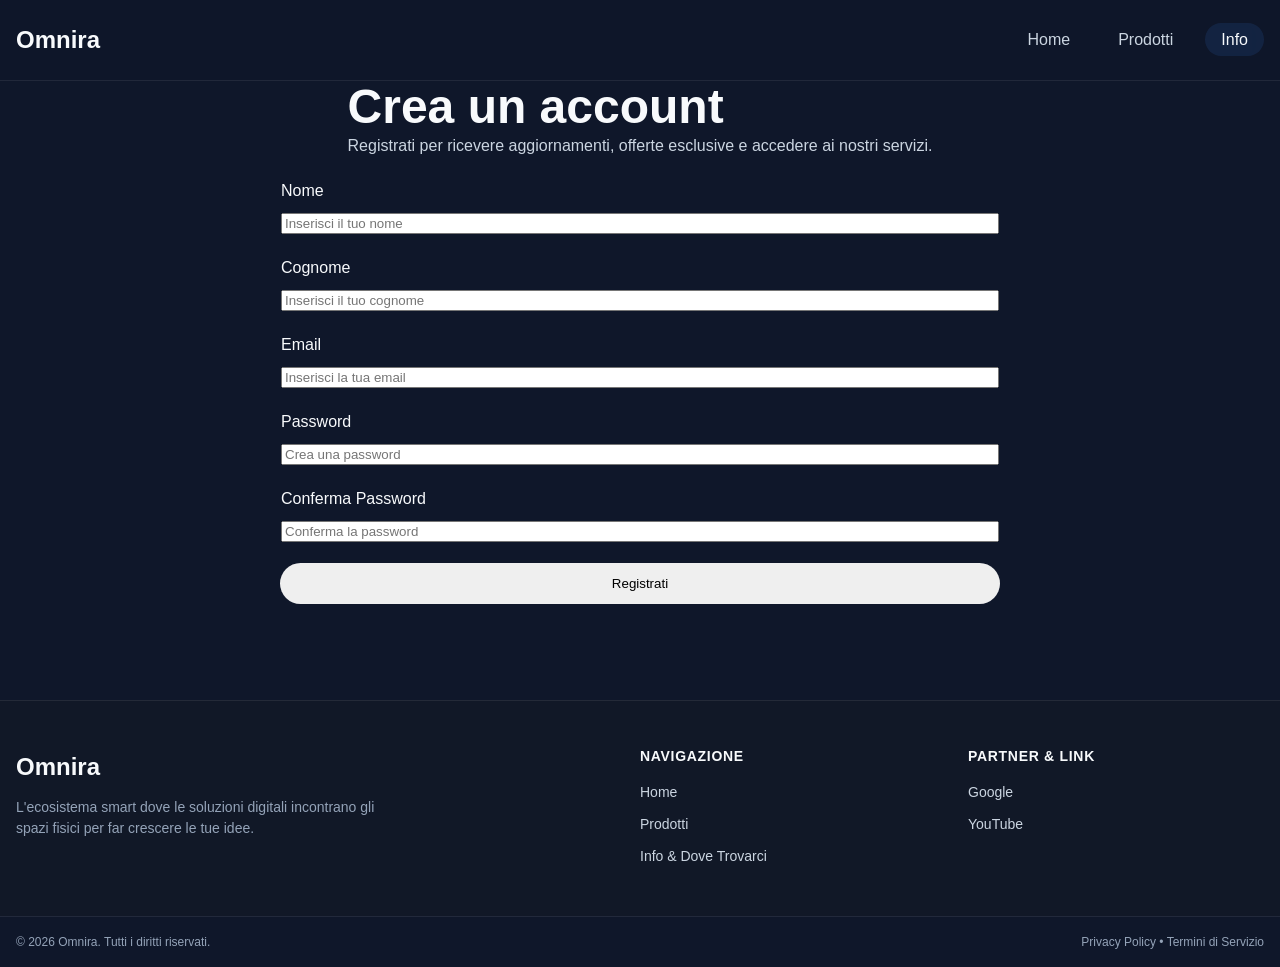
<file: info.html>
<!DOCTYPE html>
<html lang="it">
<head>
  <meta charset="UTF-8">
  <meta name="viewport" content="width=device-width, initial-scale=1.0">
  <title>Omnira - Info</title>
  <link rel="stylesheet" href="./css/info.css">
  <link rel="stylesheet" href="./css/tema.css">

</head>
<body>
  <header class="site-header">
    <nav class="container navbar">
      <a class="logo" href="./index.html">Omnira</a>

      <ul class="menu">
        <li><a href="./index.html">Home</a></li>
        <li><a href="./prodotti.html">Prodotti</a></li>
        <li><a class="active" href="./info.html">Info</a></li>
      </ul>
    </nav>
  </header>

 <!-- parte info dell'azienda, c'è bisogno di un form per la registrazione-->
  <main>
    <section class="registrazione">
    <div class="contenitore">
      <div class="testo-registrazione">
        <h2>Crea un account</h2>
        <p>
          Registrati per ricevere aggiornamenti, offerte esclusive
          e accedere ai nostri servizi.
        </p>
      </div>

      <form class="form-registrazione">
        <div class="form-gruppo">
          <label for="nome">Nome</label>
          <input type="text" id="nome" placeholder="Inserisci il tuo nome" required>
        </div>

        <div class="form-gruppo">
          <label for="cognome">Cognome</label>
          <input type="text" id="cognome" placeholder="Inserisci il tuo cognome" required>
        </div>

        <div class="form-gruppo">
          <label for="email">Email</label>
          <input type="email" id="email" placeholder="Inserisci la tua email" required>
        </div>

        <div class="form-gruppo">
          <label for="password">Password</label>
          <input type="password" id="password" placeholder="Crea una password" required>
        </div>

        <div class="form-gruppo">
          <label for="conferma">Conferma Password</label>
          <input type="password" id="conferma" placeholder="Conferma la password" required>
        </div>

        <button type="submit" class="button">
          Registrati
        </button>
      </form>
    </div>
  </section>
  </main>

  <footer class="site-footer">
      <div class="container footer-grid">

        <!-- Colonna Brand -->
        <div class="footer-brand">
          <a class="logo" href="./index.html">Omnira</a>
          <p class="footer-description">
            L'ecosistema smart dove le soluzioni digitali incontrano gli spazi fisici per far crescere le tue idee.
          </p>
        </div>

        <div class="footer-nav">
          <h4>Navigazione</h4>
          <ul>
            <li><a href="./index.html">Home</a></li>
            <li><a href="./prodotti.html">Prodotti</a></li>
            <li><a href="./info.html">Info & Dove Trovarci</a></li>
          </ul>
        </div>

        <div class="footer-nav">
          <h4>Partner & Link</h4>
          <ul>
            <li><a href="https://google.com" target="_blank" rel="noopener">Google</a></li>
            <li><a href="https://youtube.com" target="_blank" rel="noopener">YouTube</a></li>
          </ul>
        </div>

      </div>

      <div class="footer-bottom">
        <div class="container footer-bottom-content">
          <p>&copy; 2026 Omnira. Tutti i diritti riservati.</p>
          <p class="footer-legal"><a href="#">Privacy Policy</a> • <a href="#">Termini di Servizio</a></p>
        </div>
      </div>
    </footer>

</body>
</html>
</file>
<file: css/info.css>
:root {
	/* =========================================
	   Colors
	   ========================================= */

	--color-bg: #0f172a;
	--color-surface: #111827;
	--color-surface-secondary: #1f2937;

	--color-primary: #3b82f6;
	--color-primary-hover: #2563eb;
	--color-primary-soft: rgba(59, 130, 246, 0.12);

	--color-accent: #14b8a6;
	--color-accent-hover: #0f766e;

	--color-text: #f8fafc;
	--color-text-secondary: #cbd5e1;
	--color-text-muted: #94a3b8;

	--color-border: #334155;
	--color-border-soft: rgba(255, 255, 255, 0.08);

	--color-success: #22c55e;
	--color-warning: #f59e0b;
	--color-danger: #ef4444;

	/* =========================================
	   Typography
	   ========================================= */

	--font-family-base: "Inter", "SF Pro Display", "Segoe UI", sans-serif;

	--font-family-heading: "Inter", "SF Pro Display", sans-serif;

	--font-size-xs: 0.75rem;
	--font-size-sm: 0.875rem;
	--font-size-md: 1rem;
	--font-size-lg: 1.125rem;
	--font-size-xl: 1.5rem;
	--font-size-2xl: 2rem;
	--font-size-3xl: 3rem;
	--font-size-4xl: 4rem;

	--line-height-tight: 1.1;
	--line-height-normal: 1.5;
	--line-height-relaxed: 1.8;

	--font-weight-regular: 400;
	--font-weight-medium: 500;
	--font-weight-semibold: 600;
	--font-weight-bold: 700;

	/* =========================================
	   Spacing
	   ========================================= */

	--space-1: 0.25rem;
	--space-2: 0.5rem;
	--space-3: 0.75rem;
	--space-4: 1rem;
	--space-5: 1.5rem;
	--space-6: 2rem;
	--space-7: 3rem;
	--space-8: 4rem;
	--space-9: 6rem;

	/* =========================================
	   Radius
	   ========================================= */

	--radius-sm: 0.375rem;
	--radius-md: 0.75rem;
	--radius-lg: 1.25rem;
	--radius-xl: 2rem;
	--radius-full: 999px;

	/* =========================================
	   Shadows
	   ========================================= */

	--shadow-sm: 0 1px 2px rgba(0, 0, 0, 0.15);

	--shadow-md: 0 8px 24px rgba(0, 0, 0, 0.18);

	--shadow-lg: 0 16px 48px rgba(0, 0, 0, 0.25);

	/* =========================================
	   Layout
	   ========================================= */

	--container-width: 1280px;
	--header-height: 80px;

	/* =========================================
	   Motion
	   ========================================= */

	--transition-fast: 120ms ease;
	--transition-base: 240ms ease;
	--transition-slow: 420ms ease;
}



body {
	margin: 0;

	background: var(--color-bg);
	color: var(--color-text);
	font-size: var(--font-size-md);
	line-height: var(--line-height-normal);

	font-family: var(--font-family-base);

	-webkit-font-smoothing: antialiased;
	text-rendering: optimizeLegibility;
}

.registrazione{
    margin-inline: auto;
	width: min(100% - 2rem, var(--container-width));
}

.contenitore{
    display: flex;
    flex-direction: column;
    width: 100%;
    gap: 20px;
    align-items: center;
}

.testo-registrazione h2{
    font-size: var(--font-size-3xl);
}

.testo-registrazione p{
    margin: 0;
	color: var(--color-text-secondary);
}

.form-gruppo{
    display: flex;
    flex-direction: column;
    gap:10px;
     border: 1px solid transparent;
	border-radius: var(--radius-full);
}

.form-registrazione{
    display: flex;
    flex-direction: column;
    min-width: 320px;
    max-width: 720px;
    width:100%; 
    gap:20px;
    
}
</file>
<file: css/tema.css>
/* =========================================
   Corporate Portfolio Theme
   ========================================= */

:root {
	/* =========================================
	   Colors
	   ========================================= */

	--color-bg: #0f172a;
	--color-surface: #111827;
	--color-surface-secondary: #1f2937;

	--color-primary: #3b82f6;
	--color-primary-hover: #2563eb;
	--color-primary-soft: rgba(59, 130, 246, 0.12);

	--color-accent: #14b8a6;
	--color-accent-hover: #0f766e;

	--color-text: #f8fafc;
	--color-text-secondary: #cbd5e1;
	--color-text-muted: #94a3b8;

	--color-border: #334155;
	--color-border-soft: rgba(255, 255, 255, 0.08);

	--color-success: #22c55e;
	--color-warning: #f59e0b;
	--color-danger: #ef4444;

	/* =========================================
	   Typography
	   ========================================= */

	--font-family-base: "Inter", "SF Pro Display", "Segoe UI", sans-serif;

	--font-family-heading: "Inter", "SF Pro Display", sans-serif;

	--font-size-xs: 0.75rem;
	--font-size-sm: 0.875rem;
	--font-size-md: 1rem;
	--font-size-lg: 1.125rem;
	--font-size-xl: 1.5rem;
	--font-size-2xl: 2rem;
	--font-size-3xl: 3rem;
	--font-size-4xl: 4rem;

	--line-height-tight: 1.1;
	--line-height-normal: 1.5;
	--line-height-relaxed: 1.8;

	--font-weight-regular: 400;
	--font-weight-medium: 500;
	--font-weight-semibold: 600;
	--font-weight-bold: 700;

	/* =========================================
	   Spacing
	   ========================================= */

	--space-1: 0.25rem;
	--space-2: 0.5rem;
	--space-3: 0.75rem;
	--space-4: 1rem;
	--space-5: 1.5rem;
	--space-6: 2rem;
	--space-7: 3rem;
	--space-8: 4rem;
	--space-9: 6rem;

	/* =========================================
	   Radius
	   ========================================= */

	--radius-sm: 0.375rem;
	--radius-md: 0.75rem;
	--radius-lg: 1.25rem;
	--radius-xl: 2rem;
	--radius-full: 999px;

	/* =========================================
	   Shadows
	   ========================================= */

	--shadow-sm: 0 1px 2px rgba(0, 0, 0, 0.15);

	--shadow-md: 0 8px 24px rgba(0, 0, 0, 0.18);

	--shadow-lg: 0 16px 48px rgba(0, 0, 0, 0.25);

	/* =========================================
	   Layout
	   ========================================= */

	--container-width: 1280px;
	--header-height: 80px;

	/* =========================================
	   Motion
	   ========================================= */

	--transition-fast: 120ms ease;
	--transition-base: 240ms ease;
	--transition-slow: 420ms ease;
}

/* =========================================
   Base Reset
   ========================================= */

*,
*::before,
*::after {
	box-sizing: border-box;
}
html {
	scroll-behavior: smooth;
}

body {
	margin: 0;

	background: var(--color-bg);
	color: var(--color-text);
	font-size: var(--font-size-md);
	line-height: var(--line-height-normal);

	font-family: var(--font-family-base);

	-webkit-font-smoothing: antialiased;
	text-rendering: optimizeLegibility;
}

/* =========================================
   Typography
   ========================================= */

h1,
h2,
h3,
h4,
h5,
h6 {
	margin: 0;
	font-weight: var(--font-weight-bold);
	line-height: var(--line-height-tight);

	font-family: var(--font-family-heading);
}

h1 {
	font-size: var(--font-size-4xl);
}

h2 {
	font-size: var(--font-size-3xl);
}

h3 {
	font-size: var(--font-size-2xl);
}

p {
	margin: 0;
	color: var(--color-text-secondary);
}

/* =========================================
   Layout Utilities
   ========================================= */

.container {
	margin-inline: auto;
	width: min(100% - 2rem, var(--container-width));
}

.section {
	padding-block: var(--space-5);
}

/* =========================================
   Buttons
   ========================================= */

.button {
	display: inline-flex;
	justify-content: center;
	align-items: center;
	gap: var(--space-2);
	transition: var(--transition-base);
	cursor: pointer;
	border: 1px solid transparent;
	border-radius: var(--radius-full);
	padding: var(--space-3) var(--space-5);
	font-weight: var(--font-weight-medium);
	text-decoration: none;
}

.button-primary {
	background: var(--color-primary);
	color: white;
}

.button-primary:hover {
	transform: translateY(-1px);
	background: var(--color-primary-hover);
}

.button-secondary {
	border-color: var(--color-border);
	background: var(--color-surface-secondary);
	color: var(--color-text);
}

.button-secondary:hover {
	border-color: var(--color-primary);
	background: var(--color-primary-soft);
}

/* =========================================
   Cards
   ========================================= */

.card {
	box-shadow: var(--shadow-md);
	border: 1px solid var(--color-border-soft);
	border-radius: var(--radius-lg);
	background: var(--color-surface);
	padding: var(--space-6);
}

/* =========================================
   Inputs
   ========================================= */

.input,
.textarea {
	transition: var(--transition-fast);
	border: 1px solid var(--color-border);
	border-radius: var(--radius-md);
	background: var(--color-surface-secondary);
	padding: var(--space-3) var(--space-4);
	width: 100%;
	color: var(--color-text);
}

.input:focus,
.textarea:focus {
	outline: none;

	box-shadow: 0 0 0 4px var(--color-primary-soft);
	border-color: var(--color-primary);
}

/* =========================================
   Links
   ========================================= */

a {
	transition: var(--transition-fast);
	color: var(--color-primary);
	text-decoration: none;
}

a:hover {
	color: var(--color-primary-hover);
}

/* =========================================
   Header
   ========================================= */

.site-header {
	position: sticky;
	top: 0;
	z-index: 10;
	backdrop-filter: blur(16px);
	border-bottom: 1px solid var(--color-border-soft);
	background: rgba(15, 23, 42, 0.92);
}

.navbar {
	display: flex;
	justify-content: space-between;
	align-items: center;
	min-height: var(--header-height);
}

.logo {
	color: var(--color-text);
	font-weight: var(--font-weight-bold);
	font-size: var(--font-size-xl);
}

.menu {
	display: flex;
	gap: var(--space-4);
	margin: 0;
	padding: 0;
	list-style: none;
}

.menu a {
	border-radius: var(--radius-full);
	padding: var(--space-2) var(--space-4);
	color: var(--color-text-secondary);
	font-weight: var(--font-weight-medium);
}

.menu a:hover,
.menu a.active {
	background: var(--color-primary-soft);
	color: var(--color-text);
}

@media (max-width: 640px) {
	.navbar {
		flex-direction: column;
		justify-content: center;
		align-items: flex-start;
		gap: var(--space-3);
		padding-block: var(--space-4);
	}

	.menu {
		flex-wrap: wrap;
		gap: var(--space-2);
	}

	.product-grid {
		grid-template-columns: 1fr;
	}
}

/* =========================================
   Footer
   ========================================= */

.site-footer {
    margin-top: var(--space-9);
    border-top: 1px solid var(--color-border-soft);
    background: var(--color-surface);
    padding-top: var(--space-7);
}

/* Griglia principale del footer */
.footer-grid {
    display: grid;
    grid-template-columns: 2fr repeat(2, 1fr);
    gap: var(--space-6);
    padding-bottom: var(--space-7);
}

/* Stile della colonna del brand */
.footer-brand {
    display: flex;
    flex-direction: column;
    gap: var(--space-3);
}

.footer-brand .logo {
    display: inline-block;
    color: var(--color-text);
}

.footer-description {
    max-width: 360px;
    font-size: var(--font-size-sm);
    line-height: var(--line-height-normal);
    color: var(--color-text-muted);
}

/* Colonne di navigazione */
.footer-nav h4 {
    color: var(--color-text);
    font-size: var(--font-size-sm);
    font-weight: var(--font-weight-semibold);
    letter-spacing: 0.05em;
    text-transform: uppercase;
    margin-bottom: var(--space-4);
}

.footer-nav ul {
    list-style: none;
    padding: 0;
    margin: 0;
    display: flex;
    flex-direction: column;
    gap: var(--space-2);
}

/* Link del footer interni/esterni */
.footer-nav a {
    font-size: var(--font-size-sm);
    color: var(--color-text-secondary);
    transition: var(--transition-fast);
}

.footer-nav a:hover {
    color: var(--color-accent); /* Cambia colore usando l'accento teal */
    transform: translateX(4px); /* Micro-interazione carina */
    display: inline-block;
}

/* Barra inferiore dei Copyright */
.footer-bottom {
    border-top: 1px solid var(--color-border-soft);
    background: var(--color-bg);
    padding-block: var(--space-4);
}

.footer-bottom-content {
    display: flex;
    justify-content: space-between;
    align-items: center;
    flex-wrap: wrap;
    gap: var(--space-3);
}

.footer-bottom p {
    font-size: var(--font-size-xs);
    color: var(--color-text-muted);
}

.footer-legal a {
    color: var(--color-text-muted);
    transition: var(--transition-fast);
}

.footer-legal a:hover {
    color: var(--color-primary);
}

/* =========================================
   Responsive
   ========================================= */

@media (max-width: 768px) {
	:root {
		--font-size-4xl: 3rem;
		--font-size-3xl: 2.5rem;
		--font-size-2xl: 1.75rem;

		--space-9: 4rem;
	}
}

@media (max-width: 768px) {
    .footer-grid {
        grid-template-columns: 1fr; /* Incolonna tutto sui dispositivi mobili */
        gap: var(--space-5);
    }

    .footer-bottom-content {
        flex-direction: column;
        text-align: center;
    }
}
</file>
